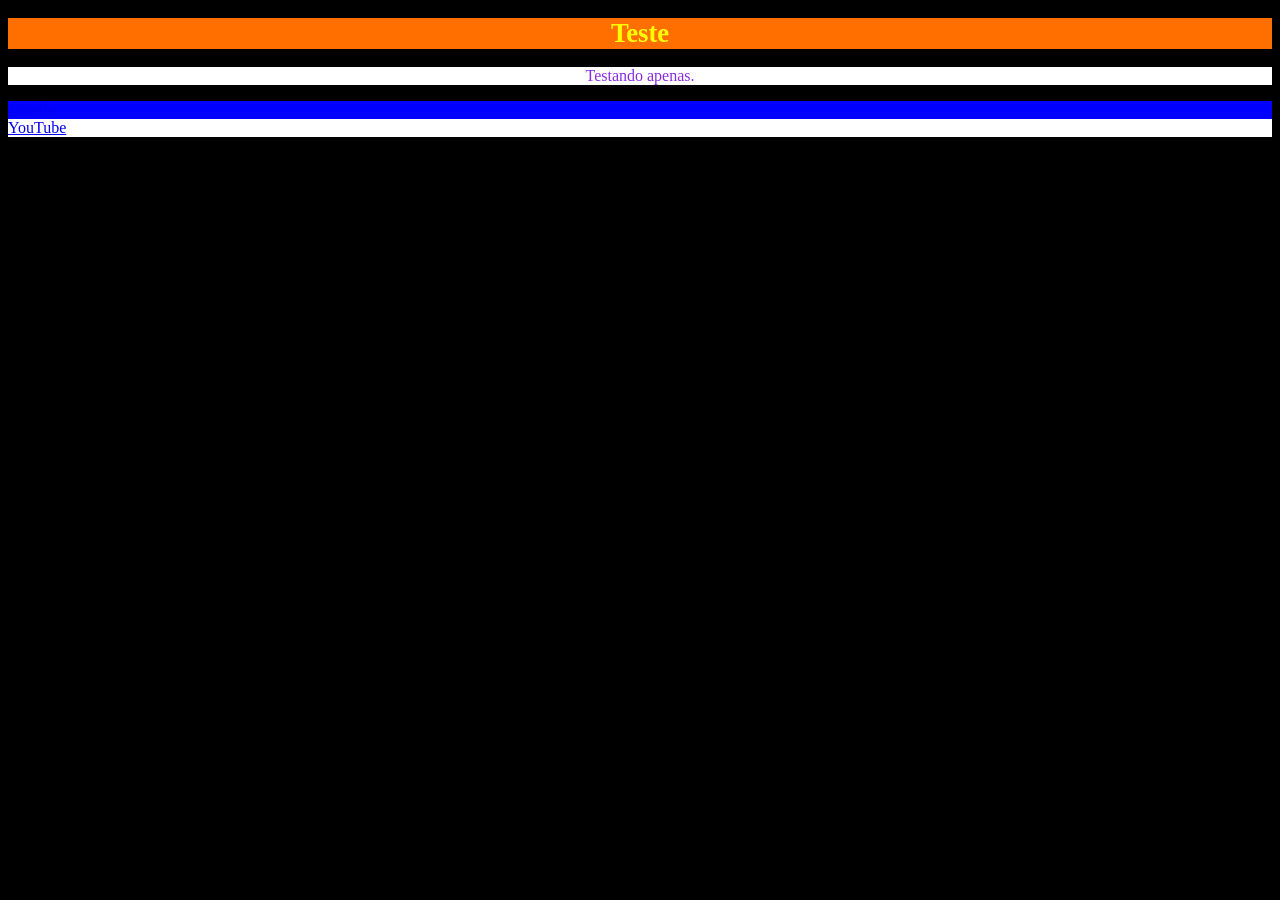
<file: first_interaction/index.html>
<!DOCTYPE html>
<html lang="en">
<head>
    <meta charset="UTF-8">
    <meta name="viewport" content="width=device-width, initial-scale=1.0">
    <title>Aula 04</title>
    <link rel="stylesheet" href="estilos.css"> 
    <style>
        a{display: block;};
    </style>
</head>
<body>
    <h1>Teste</h1> <!-- Cabeçalho -->
    <p class="paragraph"> Testando apenas.</p> <!-- Parágrafo-->

    <a id="a1" href="https://www.google.com" target="blank"> Google</a> <!--Link 1-->
    <a href="https://www.youtube.com" target="blank"> YouTube</a> <!--Link 2-->
</body>
</html>
</file>
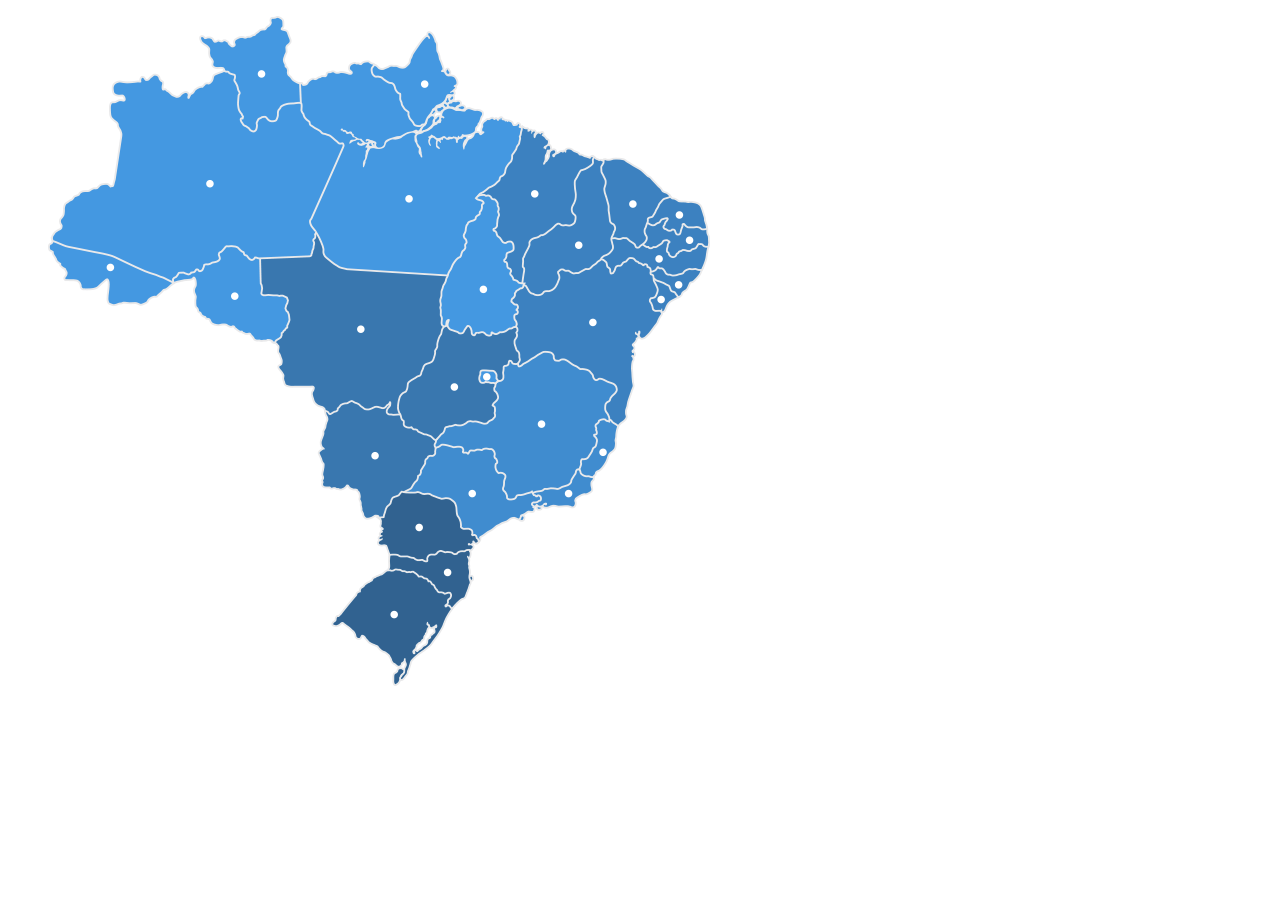
<file: mapa-brasil/index.html>
<!DOCTYPE html>
<html lang="en">
<head>
    <meta charset="UTF-8">
    <meta name="viewport" content="width=device-width, initial-scale=1.0">
    <title>Sites Governamentais</title>
</head>
<body>

    <!--
    Projeto: Sites Governamentais
    Autor: Lázaro Gabriel, 2026
    Créditos: image-mape.net (site para extrair coordenadas de uma imagem)
    -->

    <figure>    
        <img src="brasil.png" usemap="#mapaBrasil">
    </figure>

    <main>
        <map name="mapaBrasil">

            <!--
            Estados em ordem alfabética.
            Digite cntrl+f para busca rápida.
            -->
            
            <area 
                shape="poly"
                target="_blank"
                alt="Acre" title="Acre"
                href="https://estado.ac.gov.br/"
                coords="3,227,57,238,120,265,106,280,94,286,67,286,59,
                282,59,265,39,271,28,265,17,263,19,255,9,246,4,239">

            <area
                shape="poly"
                target="_blank"
                alt="Alagoas" title="Alagoas"
                href="https://alagoas.al.gov.br/"
                coords="602,258,612,252,619,257,634,256,643,251,651,259,634,278,625,271,
                613,264">

            <area
                shape="poly"
                target="_blank"
                alt="Amapá" title="Amapá"
                href="https://www.amapa.gov.br/"
                coords="381,13,360,49,349,50,335,53,323,48,325,60,
                334,64,347,70,351,78,354,89,361,102,369,108,374,104,
                385,91,399,77,404,66,398,56,393,47,384,25">

            <area
                shape="poly"
                target="_blank"
                alt="Amazonas" title="Amazonas"
                href="https://www.amazonas.am.gov.br/"
                coords="178,55,162,65,149,71,142,79,132,80,113,73,111,60,
                100,63,87,63,65,67,69,75,77,81,64,86,64,100,74,114,64,168,
                53,170,35,175,25,182,18,192,13,210,8,221,16,228,49,237,68,
                240,123,263,134,256,148,256,161,246,170,241,180,231,200,239,
                213,242,261,239,267,221,267,213,266,202,295,128,273,117,263,
                103,253,88,241,87,227,104,216,102,208,110,196,108,193,96,188,
                77,186,60">

            <area
                shape="poly"
                target="_blank"
                alt="Bahia" title="Bahia"
                href="https://www.ba.gov.br/"
                coords="478,272,467,275,463,282,468,293,466,302,467,309,
                466,326,470,347,498,335,504,342,520,345,532,353,539,354,
                546,360,561,366,567,374,558,387,560,400,568,406,578,400,
                584,367,585,340,586,321,592,319,597,318,612,298,605,290,
                602,283,606,276,601,259,597,248,581,242,565,255,553,244,
                526,255,511,253,507,269,496,277,486,279">

            <area
                shape="poly"
                target="_blank"
                alt="Ceará" title="Ceará"
                href="https://www.ce.gov.br/"
                coords="556,143,574,144,598,160,621,178,604,197,598,201,
                595,212,596,220,589,230,576,222,563,219,567,209,560,200,
                562,187,553,173,559,164,552,155">

            <area
                shape="poly"
                target="_blank"
                alt="Distrito Federal" title="Distrito Federal"
                href="https://www.df.gov.br/"
                coords="444,354,433,353,430,362,437,367,446,365,446,
                359">

            <area
                shape="poly"
                target="_blank"
                alt="Espírito Santo" title="Espírito Santo"
                href="https://www.es.gov.br/"
                coords="552,401,547,408,547,417,549,425,542,434,537,
                440,533,446,531,454,535,458,542,460,548,453,557,445,
                562,434,566,429,566,421,566,409,559,404">

            <area
                shape="poly" 
                target="_blank" 
                alt="Goiás" title="Goiás" 
                href="https://goias.gov.br/" 
                coords="398,307,388,332,385,345,377,349,372,358,361,
                366,358,375,351,381,350,393,355,406,358,411,368,416,
                380,420,387,424,395,417,400,411,407,409,414,410,423,
                406,435,408,446,402,445,391,449,383,446,375,447,369,
                435,367,431,358,437,355,447,357,451,365,455,363,455,
                355,460,347,466,348,471,345,470,338,466,330,468,322,
                469,313,458,317,450,320,437,319,425,320,418,312,412,
                318,402,318">

            <area
                shape="poly"
                target="_blank"
                alt="Maranhão" title="Maranhão"
                href="https://www.ma.gov.br/"
                coords="476,111,464,144,453,164,433,177,449,185,451,
                199,448,214,455,226,464,224,465,231,458,243,462,254,
                469,264,476,265,472,246,482,229,487,221,508,208,523,
                208,528,200,523,190,530,178,530,158,545,144,523,132,
                512,138,500,132,499,119">

            <area
                shape="poly"
                target="_blank"
                alt="Mato Grosso" title="Mato Grosso"
                href="https://portal.mt.gov.br/"
                coords="266,226,263,241,237,241,212,241,213,264,215,
                277,236,279,240,281,238,291,242,301,237,314,228,324,
                231,335,234,343,232,351,237,363,247,367,262,368,267,
                369,264,378,268,384,275,389,281,393,287,393,292,388,
                300,384,309,386,314,389,322,390,332,389,338,388,342,
                385,340,393,350,395,351,383,354,373,360,364,372,357,
                377,346,384,341,390,321,395,308,392,296,392,280,398,
                260,359,257,317,255,297,251,285,245,276,238,276,229,
                272,220">

            <area
                shape="poly"
                target="_blank"
                alt="Mato Grosso do Sul" title="Mato Grosso do Sul"
                href="https://www.ms.gov.br/"
                coords="303,384,290,389,285,395,278,396,279,408,273,
                419,275,429,270,436,275,445,274,456,275,466,284,469,
                297,469,308,472,312,483,313,493,318,500,327,497,333,
                500,340,488,345,479,356,474,367,463,372,453,378,441,
                385,438,386,426,382,419,372,416,362,411,354,406,351,
                398,339,397,340,384,329,391,318,393,309,387">

            <area
                shape="poly"
                target="_blank"
                alt="Minas Gerais" title="Minas Gerais"
                href="https://www.governo.mg.gov.br/"
                coords="471,348,461,343,454,351,453,361,447,365,446,
                375,448,380,445,386,446,400,438,406,426,404,418,405,
                409,408,397,410,393,417,387,423,387,431,395,428,405,
                430,413,430,417,435,427,433,442,432,446,436,449,444,
                449,452,455,456,454,467,455,474,460,480,467,479,483,
                475,498,471,509,470,519,468,529,452,532,443,540,439,
                546,428,546,416,548,407,557,403,558,401,557,394,558,
                385,564,378,566,368,557,363,547,362,541,356,531,351,
                519,345,509,343,501,336,491,336,481,346">

            <area
                shape="poly" 
                target="_blank"
                alt="Pará" title="Pará"
                href="https://www.pa.gov.br/"
                coords="325,49,319,46,310,48,303,52,305,58,291,58,
                277,59,265,64,257,67,255,76,253,91,259,102,262,109,
                271,116,279,118,290,128,295,128,293,135,263,205,274,
                225,278,238,289,253,311,255,334,255,358,257,379,256,
                400,261,413,240,417,227,417,216,421,205,431,198,434,
                187,431,179,438,174,449,164,458,156,464,142,471,125,
                475,111,463,105,450,103,440,104,440,114,430,114,421,
                126,422,116,432,98,422,94,411,92,402,93,393,98,384,98,
                377,106,364,102,359,93,352,78,342,66,331,61,325,58">

            <area
                shape="poly"
                target="_blank"
                alt="Paraíba" title="Paraíba"
                href="https://paraiba.pb.gov.br/"
                coords="601,209,616,204,617,214,626,215,631,220,635,212,644,210,
                658,214,660,231,651,232,645,236,633,236,621,239,614,228,596,230,
                597,218">

            <area
                shape="poly"
                target="_blank"
                alt="Paraná" title="Paraná"
                href="https://www.parana.pr.gov.br/"
                coords="352,474,343,480,342,488,336,493,334,500,332,
                509,334,515,331,521,334,527,339,533,345,536,352,539,
                363,541,372,543,378,543,384,537,392,533,403,536,410,
                536,419,533,421,525,428,524,424,515,413,509,409,499,
                406,487,399,481,388,481,378,476,370,476,361,476">

            <area
                shape="poly"
                target="_blank"
                alt="Pernambuco" title="Pernambuco"
                href="https://www.sad.pe.gov.br/"
                coords="563,224,579,220,586,230,600,230,616,223,621,225,619,236,624,
                240,633,236,645,232,651,228,659,231,651,253,643,251,633,256,620,255,
                610,251,602,255,596,247,584,242,570,248,563,256,552,241,563,236">

            <area
                shape="poly"
                target="_blank"
                alt="Piauí" title="Piauí"
                href="https://www.pi.gov.br/"
                coords="544,140,532,154,525,164,526,185,525,194,526,
                205,512,208,484,222,474,240,476,256,476,268,485,275,
                492,278,499,274,510,266,509,256,515,253,523,256,537,
                254,563,233,563,221,566,210,562,199,555,175,557,161,
                552,153,553,144">

            <area
                shape="poly"
                target="_blank"
                alt="Rio de Janeiro" title="Rio de Janeiro"
                href="https://www.rj.gov.br/"
                coords="484,475,491,482,484,486,488,491,494,490,505,
                489,516,488,523,489,528,481,536,478,542,473,543,463,
                532,457,524,455,524,462,517,469,508,472,497,471">

            <area
                shape="poly"
                target="_blank"
                alt="Rio Grande do Norte" title="Rio Grande do Norte"
                href="https://www.rn.gov.br/"
                coords="621,181,600,201,604,206,619,201,616,211,625,213,629,
                218,635,209,647,209,658,211,649,189,634,187">

            <area
                shape="poly"
                target="_blank"
                alt="Rio Grande do Sul" title="Rio Grande do Sul"
                href="https://www.rs.gov.br/inicial"
                coords="341,555,334,557,323,562,317,565,313,572,296,
                596,287,603,292,606,302,611,307,619,313,617,323,626,
                333,632,343,640,348,647,354,644,358,655,347,656,348,
                664,362,643,377,632,385,623,391,609,398,597,403,592,
                397,589,401,581,393,576,382,568,373,559,364,555,353,
                554">

            <area
                shape="poly"
                target="_blank"
                alt="Rondônia" title="Rondônia"
                href="https://rondonia.ro.gov.br/portal/"
                coords="124,260,133,255,145,255,152,254,158,246,170,243,175,
                232,190,231,200,243,212,244,213,259,214,277,231,279,238,284,
                240,303,232,318,227,325,217,325,207,323,201,316,185,310,166,
                307,158,299,150,292,147,275,147,261,137,261">

            <area
                shape="poly"
                target="_blank"
                alt="Roraima" title="Roraima"
                href="https://portal.rr.gov.br/"
                coords="154,24,166,26,178,28,186,32,193,23,207,23,218,
                11,228,2,236,9,238,22,237,38,239,53,250,69,250,87,235,
                91,228,104,218,101,211,104,209,117,196,109,196,102,189,
                91,188,72,183,59,164,51,158,40">

            <area
                shape="poly"
                target="_blank"
                alt="Santa Catarina" title="Santa Catarina"
                href="https://estado.sc.gov.br/"
                coords="340,537,341,551,350,553,360,556,367,556,375,
                561,383,569,391,577,398,576,398,584,401,592,407,585,
                414,581,419,571,419,563,420,554,419,543,422,534,414,
                534,406,536,393,534,384,539,379,544,366,543,360,539,
                350,540">
            
            <area
                shape="poly"
                target="_blank"
                alt="São Paulo" title="São Paulo"
                href="https://www.sp.gov.br/sp"
                coords="388,432,388,438,380,440,378,447,373,455,370,
                460,364,469,356,474,367,475,376,477,387,480,399,482,
                407,485,408,493,411,501,414,511,422,513,425,519,431,
                522,442,514,453,507,463,504,470,503,476,501,480,494,
                488,493,489,485,482,475,468,479,459,481,454,472,457,
                457,449,455,448,445,443,434,428,432,421,436,414,431,
                405,430,397,427">

            <area
                shape="poly"
                target="_blank"
                alt="Sergipe" title="Sergipe"
                href="https://sergipe.se.gov.br/"
                coords="617,266,628,278,614,293,603,295,600,282,606,263">
            
            <area
                shape="poly" 
                target="_blank"
                alt="Tocantins" title="Tocantins"
                href="https://www.to.gov.br/"
                coords="428,183,434,181,441,181,446,186,449,196,
                447,210,446,216,452,224,457,227,462,225,463,233,
                457,239,457,249,462,259,468,266,475,268,465,277,
                463,284,468,291,465,301,467,311,455,317,445,317,
                438,321,431,316,426,320,419,312,412,318,400,313,
                399,307,393,305,391,292,392,280,396,264,402,250,
                411,241,416,232,417,222,419,211,424,203,432,190">
            
        </map>
    </main>
</body>
</html>
</file>
<file: first_interaction/estilos.css>
h1{background-color: rgb(255, 111, 0); /* Cor do fundo de h1 */
    font-family:'Segoe UI', Roboto; /* Fonte do texto */
    font-size: 20pt; /* Tamanho da fonte */
    text-align: center; /* Alinhamento da fonte */
    color: yellow; /* Cor da fonte */
}

body{background-color: black; /* Cor de fundo do corpo */
}

a{background-color: white; /* Cor de fundo do primeiro link */
}

#a1{background-color: blue; /* Cor de fundo do segundo link */
}

.paragraph{color: blueviolet; /* Cor do texto da classe "paragraph" */
    background-color: white; /* Cor de fundo da classe *** */
    text-align: center; /* Alinhamento da fonte da clase *** */
}
</file>
